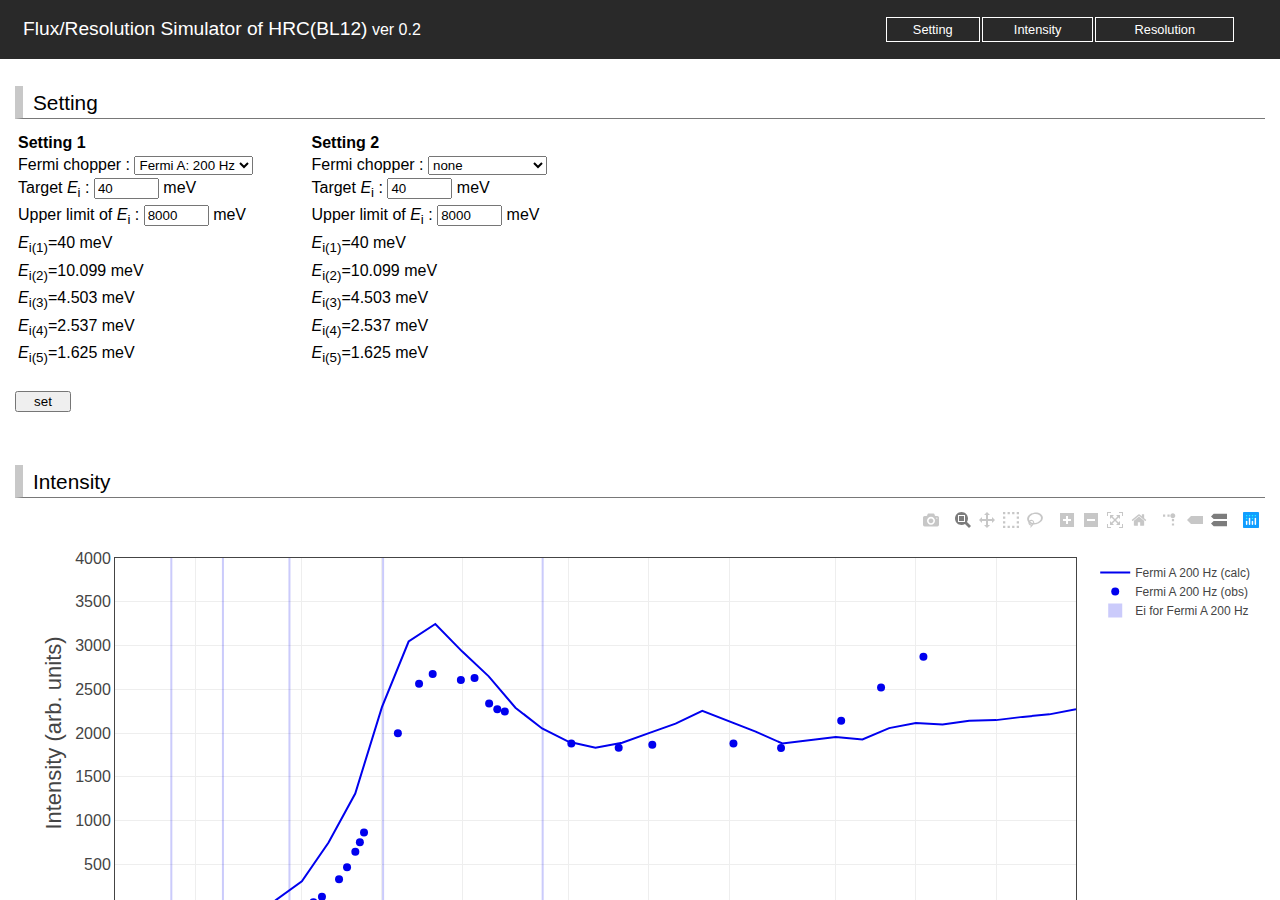
<file: redirect/index.html>
<!DOCTYPE html>
<html lang="en">
<head>
    <meta charset="UTF-8">
    <meta http-equiv="refresh" content="0;url=https://taro-nakajima.github.io/hrc-flux-resolution-simulator/">
    <title>Redirecting...</title>
</head>
<body>
    <p>If you are not redirected, <a href="https://taro-nakajima.github.io/hrc-flux-resolution-simulator/">click here</a>.</p>
</body>
</html>
</file>
